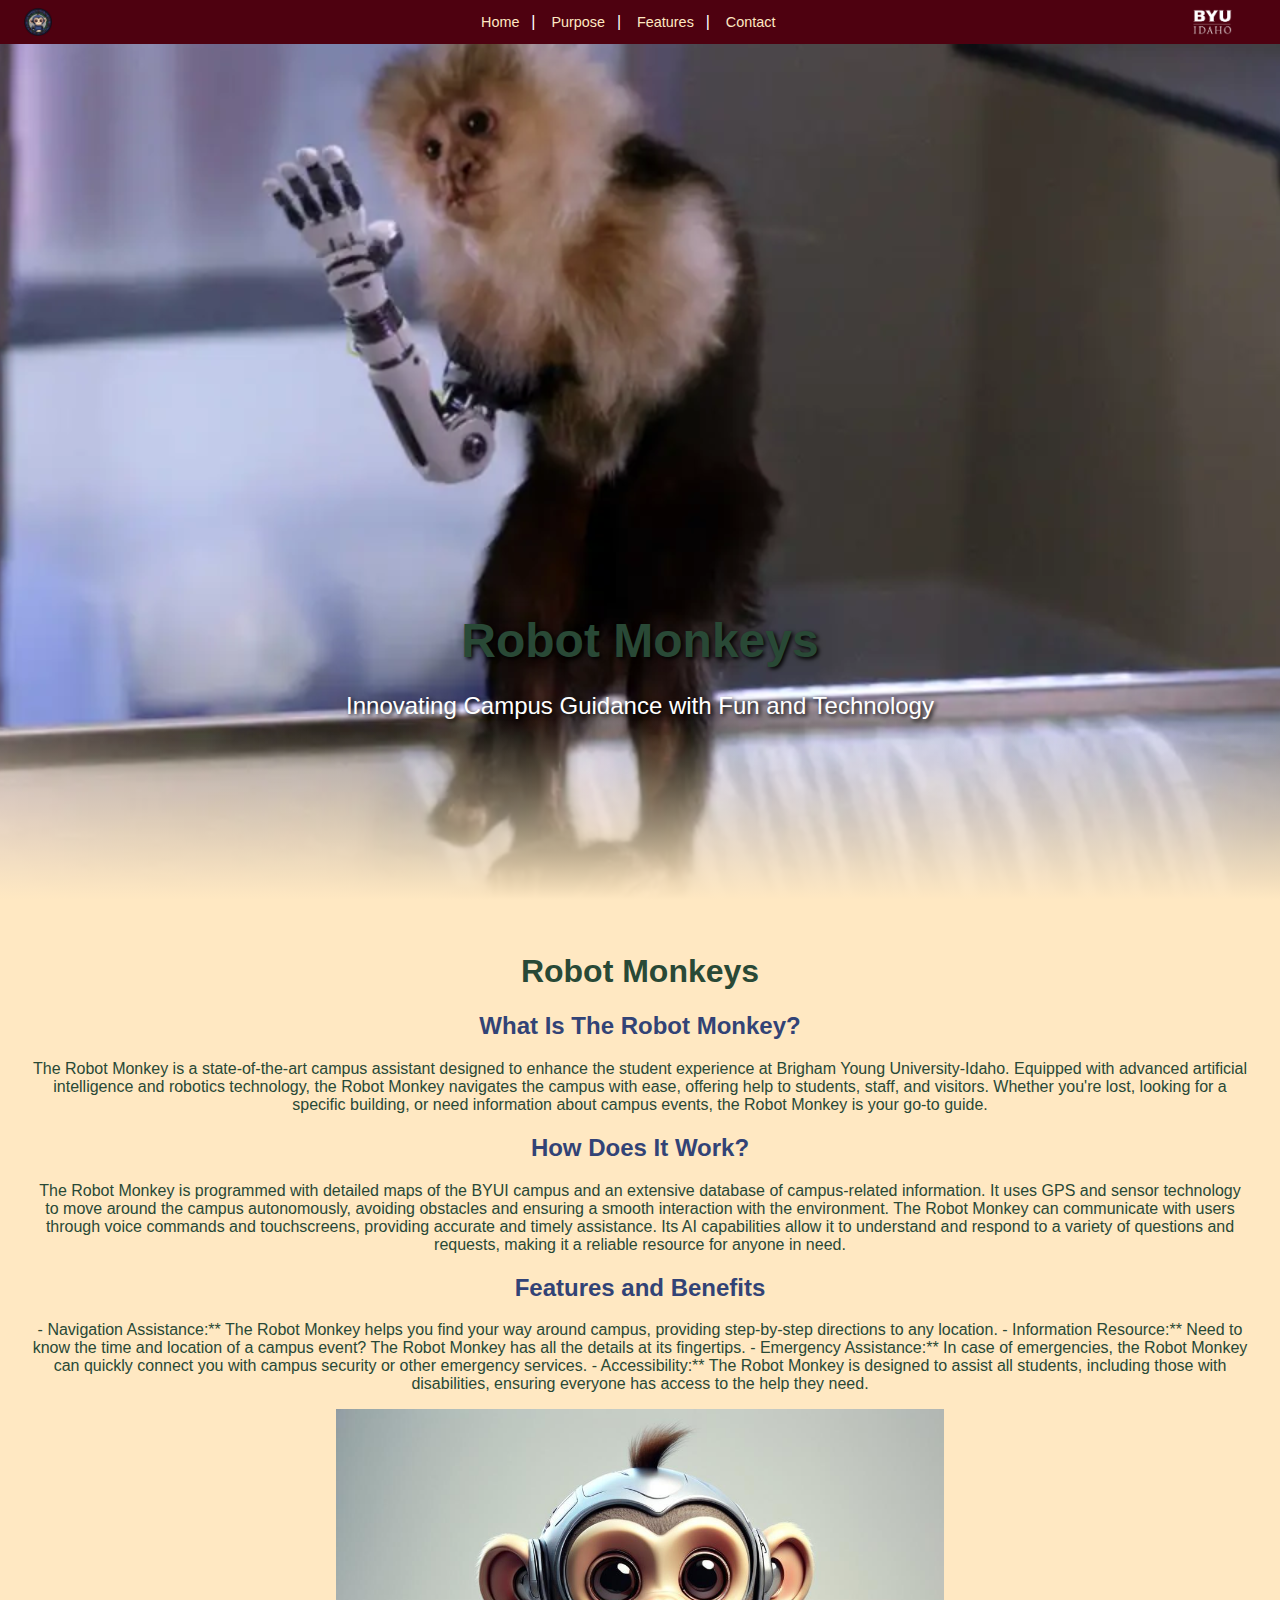
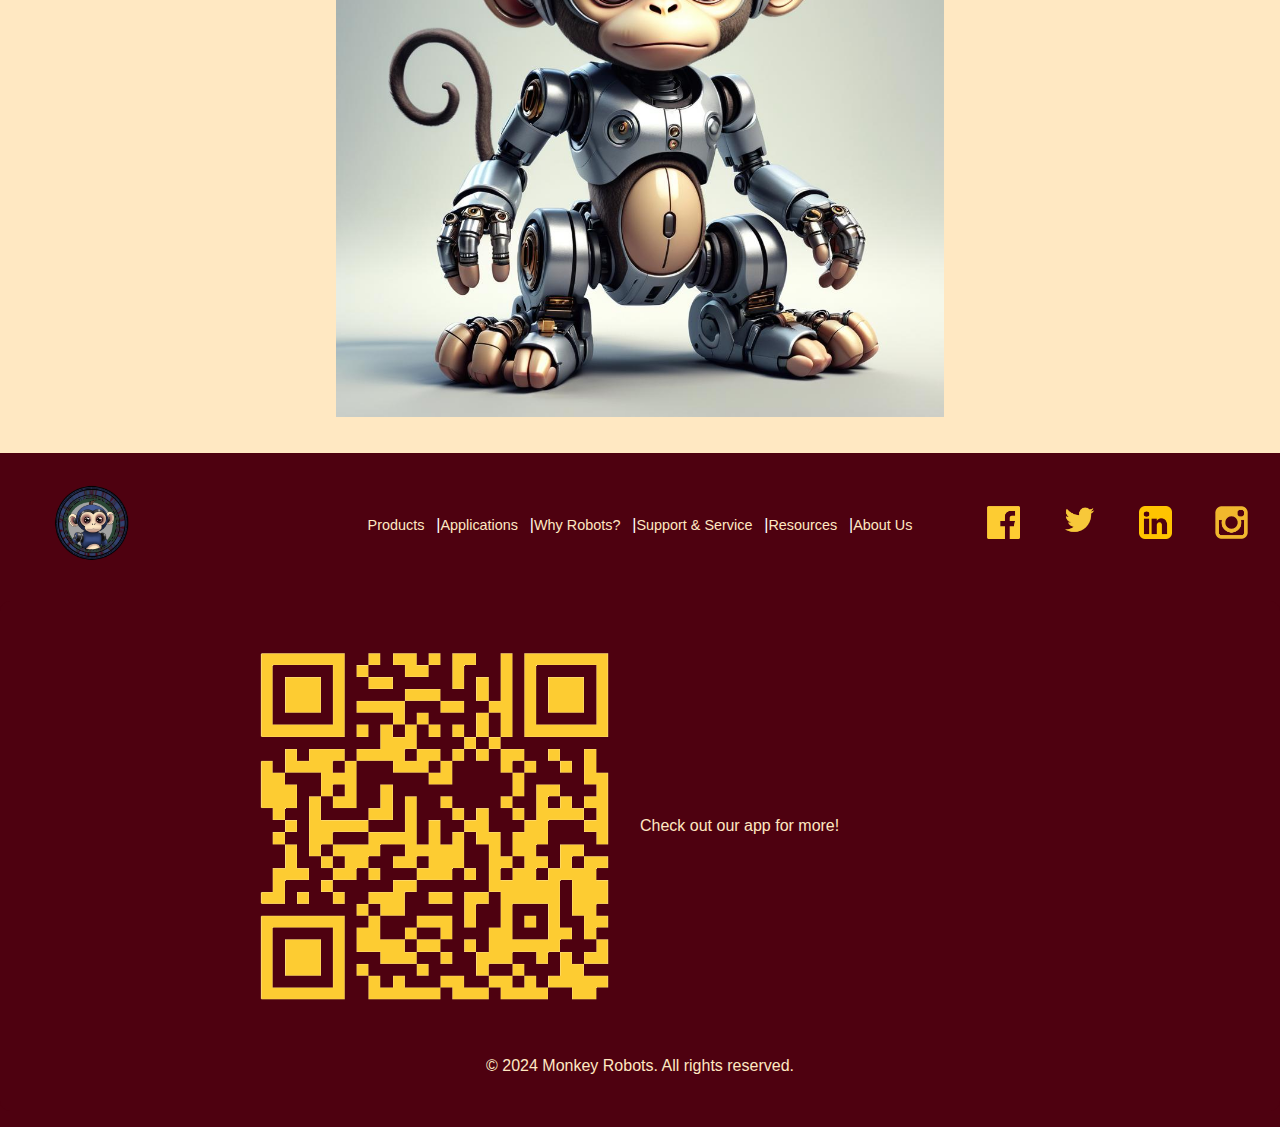
<file: index.html>
<!DOCTYPE html>
<html lang="en">

<head>
    <meta charset="UTF-8">
    <meta name="viewport" content="width=device-width, initial-scale=1.0">
    <title>Robot Monkeys - Home Page</title>
    <link rel="stylesheet" href="base.css">
    <link rel="stylesheet" href="heading.css">
</head>

<body>
    <header>
        <div class="top-bar">
            <div class="logo-container">
                <img src="images/robot_monkeys.jpeg" alt="Company Logo" class="logo">
            </div>
            <nav>
                <ul>
                    <li><a href="index.html">Home</a></li>
                    <li><a href="purpose.html">Purpose</a></li>
                    <li><a href="features.html">Features</a></li>
                    <li><a href="Contacting.html">Contact</a></li>
                </ul>
            </nav>
            <div class="logo-container">
                <img src="images/byui.png" alt="BYU-I Logo" class="logo">
            </div>
        </div>
        <div class="header-image">
            <div class="header-text">
                <h1>Robot Monkeys</h1>
                <p>Innovating Campus Guidance with Fun and Technology</p>
            </div>
        </div>
    </header>
    <main>
        <h1 class="home-heading-text">Robot Monkeys</h1>
        <div class="paragraph-text">
            <h2 class="para-1">What Is The Robot Monkey?</h2>
            <p>The Robot Monkey is a state-of-the-art campus assistant designed to enhance the student experience at
                Brigham Young University-Idaho. Equipped with advanced artificial intelligence and robotics technology,
                the Robot Monkey navigates the campus with ease, offering help to students, staff, and visitors. Whether
                you're lost, looking for a specific building, or need information about campus events, the Robot Monkey
                is your go-to guide.</p>

            <h2 class="para-2">How Does It Work?</h2>

            <p>The Robot Monkey is programmed with detailed maps of the BYUI campus and an extensive database of
                campus-related information. It uses GPS and sensor technology to move around the campus autonomously,
                avoiding obstacles and ensuring a smooth interaction with the environment. The Robot Monkey can
                communicate with users through voice commands and touchscreens, providing accurate and timely
                assistance. Its AI capabilities allow it to understand and respond to a variety of questions and
                requests, making it a reliable resource for anyone in need.</p>

            <h2 class="para-3">Features and Benefits</h2>

            <p>- Navigation Assistance:** The Robot Monkey helps you find your way around campus, providing step-by-step
                directions to any location.
                - Information Resource:** Need to know the time and location of a campus event? The Robot Monkey has all
                the details at its fingertips.
                - Emergency Assistance:** In case of emergencies, the Robot Monkey can quickly connect you with campus
                security or other emergency services.
                - Accessibility:** The Robot Monkey is designed to assist all students, including those with
                disabilities, ensuring everyone has access to the help they need.</p>
        </div>
        <div>
            <img src="images/home_page_picture.jpg"
                alt="Picture of the robot monkey for the home page to allow people to visualize what it looks like.">
        </div>
    </main>

    <footer>
        <div class="footer-container">
            <div class="footer-logo">
                <a href="logo"><img src="images/robot_monkeys.jpeg" alt="Universal Robots"></a>
            </div>
            <nav class="footer-nav">
                <ul>
                    <li><a href="#">Products</a></li>
                    <li><a href="#">Applications</a></li>
                    <li><a href="#">Why Robots?</a></li>
                    <li><a href="#">Support & Service</a></li>
                    <li><a href="#">Resources</a></li>
                    <li><a href="#">About Us</a></li>
                </ul>
            </nav>
            <div class="social-media">
                <a href="#"><img src="images/facebook.png" alt="Facebook"></a>
                <a href="#"><img src="images/twitter.png" alt="Twitter"></a>
                <a href="#"><img src="images/linkedin.png" alt="LinkedIn"></a>
                <a href="#"><img src="images/instagram.png" alt="Instagram"></a>
            </div>
        </div>
        <div class="app-advertisement">
            <div class="app-content">
                <img src="images/qrcode.png" width="100">
                <p>Check out our app for more!</p>
            </div>
            <p class="copyright">&copy; 2024 Monkey Robots. All rights reserved.</p>
        </div>
    </footer>

</body>

</html>
</file>
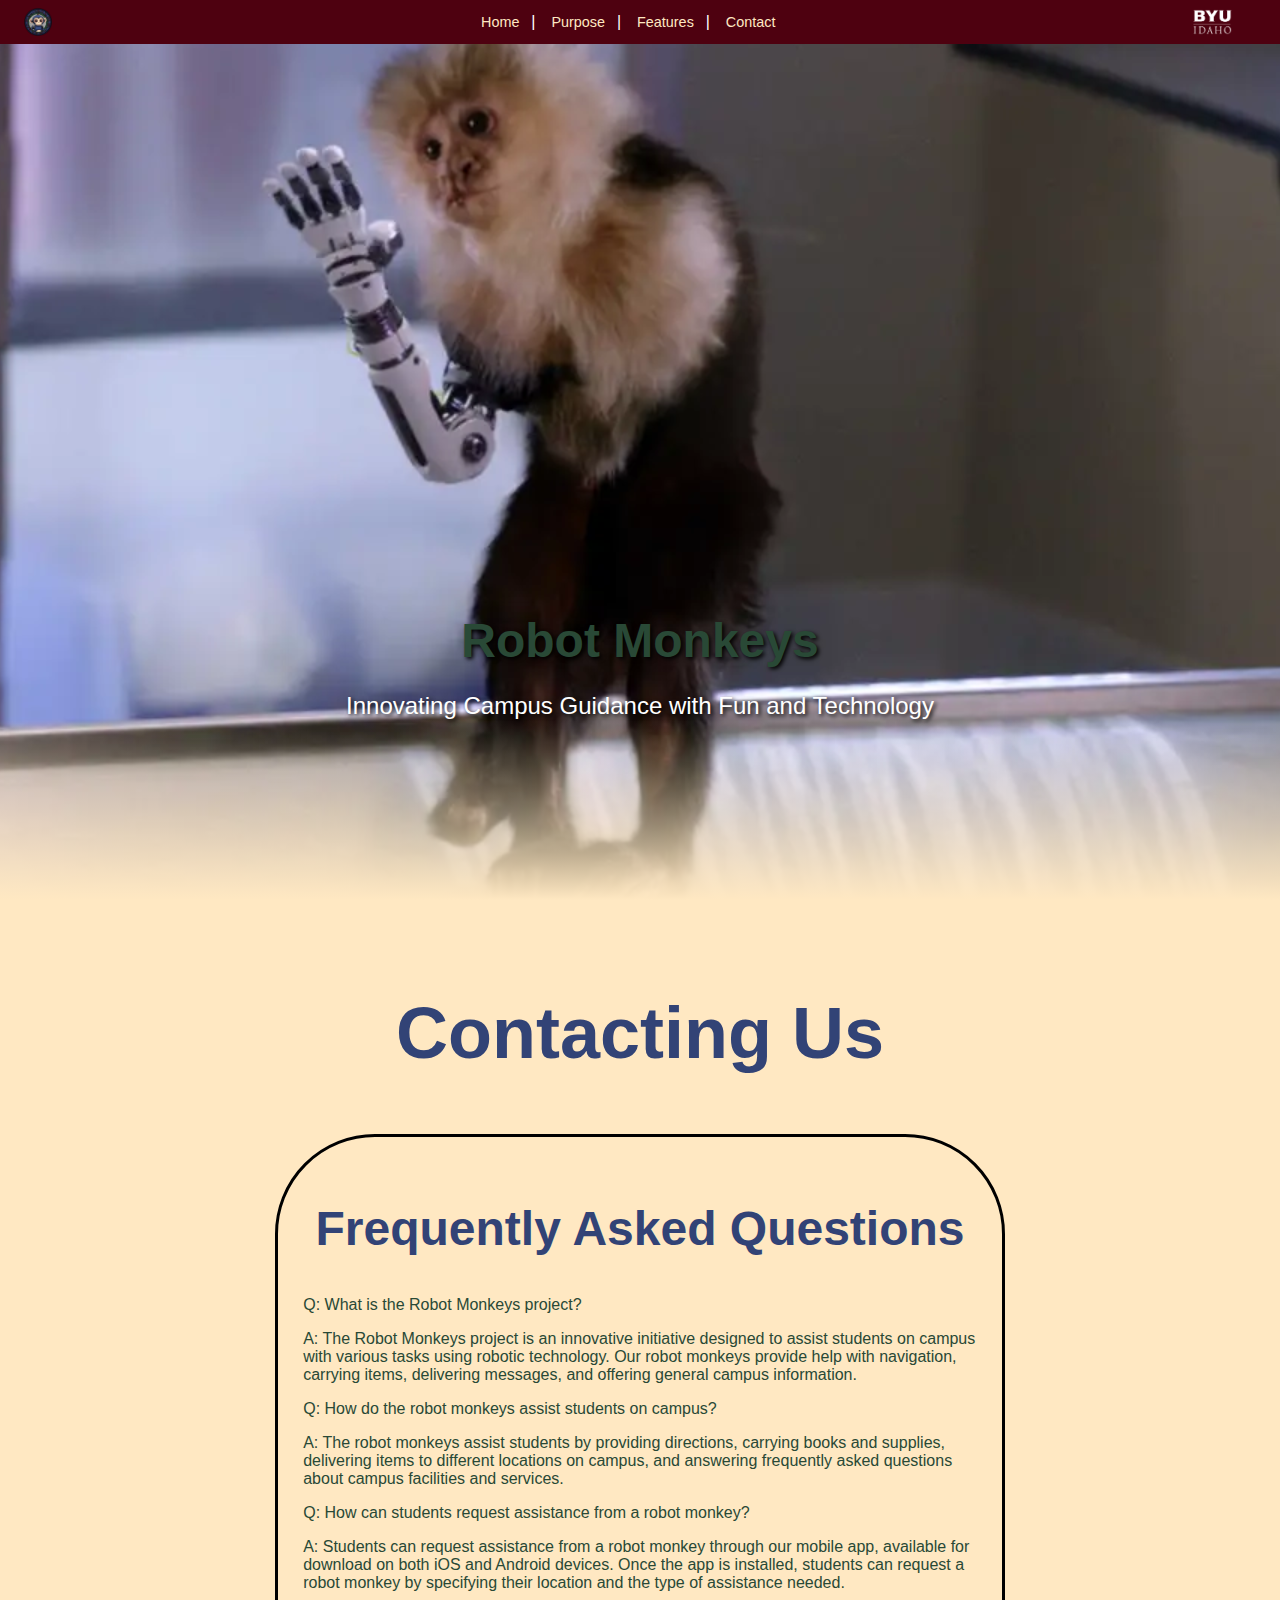
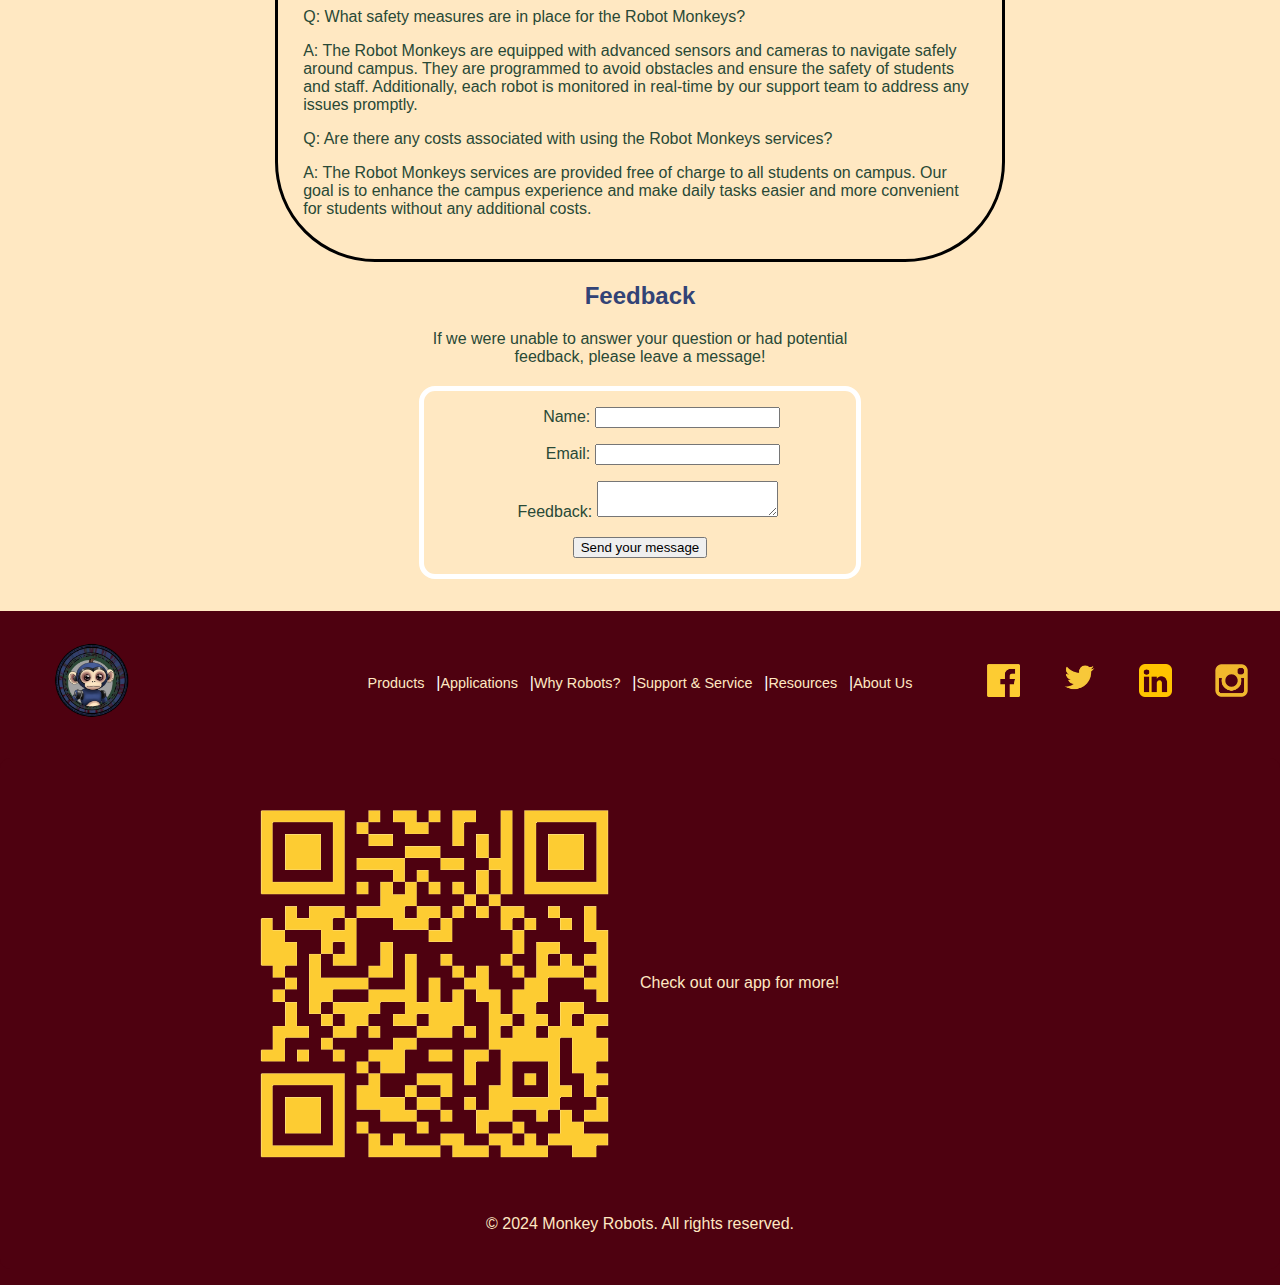
<file: Contacting.html>
<!DOCTYPE html>
<html lang="en">

<head>
  <meta charset="UTF-8">
  <meta name="viewport" content="width=device-width, initial-scale=1.0">
  <meta name="author" content="Owen Fairbanks">
  <meta name="description" content="CSE 170 - BYU-I - Spring 2024 - Robot Monkeys - Purpose">
  <link rel="stylesheet" href="base.css">
  <link rel="stylesheet" href="heading.css">
  <title>Robot Monkeys | Contacting Us</title>
</head>

<body>
  <header>
    <div class="top-bar">
      <div class="logo-container">
        <img src="images/robot_monkeys.jpeg" alt="Company Logo" class="logo">
      </div>
      <nav>
        <ul>
          <li><a href="index.html">Home</a></li>
          <li><a href="purpose.html">Purpose</a></li>
          <li><a href="features.html">Features</a></li>
          <li><a href="Contacting.html">Contact</a></li>
        </ul>
      </nav>
      <div class="logo-container">
        <img src="images/byui.png" alt="BYU-I Logo" class="logo">
      </div>
    </div>
    <div class="header-image">
      <div class="header-text">
        <h1>Robot Monkeys</h1>
        <p>Innovating Campus Guidance with Fun and Technology</p>
      </div>
    </div>
  </header>
  <main>
    <div class="contact-Title">
      <h2>Contacting Us</h2>
    </div>
    <div class="contact-FAQ">
      <h2>Frequently Asked Questions</h2> <!-- As many frequent questions we need answers for here -->
      <div class="contact-QnA">
        <p>Q: What is the Robot Monkeys project?</p>
        <p>A: The Robot Monkeys project is an innovative initiative designed
          to assist students on campus with various tasks using robotic technology. Our
          robot monkeys provide help with navigation, carrying items, delivering
          messages, and offering general campus information.</p>
        <p>Q: How do the robot monkeys assist students on campus?</p>
        <p>A: The robot monkeys assist students by providing directions,
          carrying books and supplies, delivering items to different locations on
          campus, and answering frequently asked questions about campus facilities and
          services.</p>
        <p>Q: How can students request assistance from a robot monkey?</p>
        <p>A: Students can request assistance from a robot monkey through our
          mobile app, available for download on both iOS and Android devices. Once the
          app is installed, students can request a robot monkey by specifying their
          location and the type of assistance needed.</p>
        <p>Q: What safety measures are in place for the Robot Monkeys?</p>
        <p>A: The Robot Monkeys are equipped with advanced sensors and cameras
          to navigate safely around campus. They are programmed to avoid obstacles and
          ensure the safety of students and staff. Additionally, each
          robot is monitored in real-time by our support team to address any issues
          promptly.</p>
        <p>Q: Are there any costs associated with using the Robot Monkeys services?</p>
        <p>A: The Robot Monkeys services are provided free of charge to all
          students on campus. Our goal is to enhance the campus experience and make
          daily tasks easier and more convenient for students without any additional costs.</p>
      </div>
    </div>
    <div class="contact-Contact">
      <h2>Feedback</h2>
      <p>If we were unable to answer your question or had potential feedback,
        please leave a message!
      </p>
      <div id="contact-feedback"></div>
      <form action="#" method="post">
        <ul>
          <li>
            <label for="name">Name:</label>
            <input type="text" id="name" name="user_name" />
          </li>
          <li>
            <label for="mail">Email:</label>
            <input type="email" id="mail" name="user_email" required />
          </li>
          <li>
            <label for="msg">Feedback:</label>
            <textarea id="msg" name="user_feedback"></textarea>
          </li>
          <li class="button">
            <button type="submit">Send your message</button>
          </li>
        </ul>
      </form>
    </div>
  </main>
  <footer>
    <div class="footer-container">
      <div class="footer-logo">
        <a href="logo"><img src="images/robot_monkeys.jpeg" alt="Universal Robots"></a>
      </div>
      <nav class="footer-nav">
        <ul>
          <li><a href="#">Products</a></li>
          <li><a href="#">Applications</a></li>
          <li><a href="#">Why Robots?</a></li>
          <li><a href="#">Support & Service</a></li>
          <li><a href="#">Resources</a></li>
          <li><a href="#">About Us</a></li>
        </ul>
      </nav>
      <div class="social-media">
        <a href="#"><img src="images/facebook.png" alt="Facebook"></a>
        <a href="#"><img src="images/twitter.png" alt="Twitter"></a>
        <a href="#"><img src="images/linkedin.png" alt="LinkedIn"></a>
        <a href="#"><img src="images/instagram.png" alt="Instagram"></a>
      </div>
    </div>
    <div class="app-advertisement">
      <div class="app-content">
        <img src="images/qrcode.png" width="100">
        <p>Check out our app for more!</p>
      </div>
      <p class="copyright">&copy; 2024 Monkey Robots. All rights reserved.</p>
    </div>
  </footer>
  <script>
    const feedbackElement = document.getElementById('feedback');
    const formElement = document.forms[0];
    formElement.addEventListener('submit', function (e) {
      e.preventDefault();
      feedbackElement.innerHTML = "Thank you for your feedback. We'll get back with you as soon as possible!";
      feedbackElement.style.display = "block";
      document.body.classList.toggle('moveDown');
    });
  </script>
</body>
</file>
<file: base.css>
:root {
    --text-color: black;
    --inv-text-color: #ffffff;
    --body-color: #FFE8C2;
    --card-color:#4E0110;
    --header-color:#324376;
    --nav-color: #294936;

    /* colors from content team
    #294936    Brunswick green
    #324376    Marian blue
    #ffffff    White
    #FFE8C2    Wheat
    #4E0110    Chocolate cosmos
    */
}

/* styles.css */
body {
    font-family: 'Roboto', Arial, sans-serif;
    margin: 0;
    padding: 0;
    color: #393E41;
    background-color: #D3D0CB;
}

header {
    position: relative;
    height: 100vh;
    /* Adjusted to cover the entire viewport height */
    overflow: hidden;
}

.top-bar {
    background-color: #1E2019;
    padding: 0.5em 0;
    position: absolute;
    top: 0;
    width: 100%;
    z-index: 2;
    display: flex;
    justify-content: space-between;
    align-items: center;
}

.logo-container {
    display: flex;
    align-items: center;
    margin: 0 1em;
}

.logo {
    max-height: 30px;
    margin: 0 0.5em;
}

nav ul {
    list-style-type: none;
    margin: 0;
    padding: 0;
    display: flex;
    justify-content: center;
    flex-grow: 1;
}

nav ul li {
    margin: 0 1em;
    position: relative;
}

nav ul li a {
    text-decoration: none;
    color: #E2C044;
    font-size: 0.9em;
    font-weight: 300;
}

nav ul li a:hover {
    color: #587B7F;
}

nav ul li::after {
    content: "|";
    color: white;
    position: absolute;
    right: -1em;
}

nav ul li:last-child::after {
    content: "";
}

.header-image {
    position: relative;
    width: 100%;
    height: 100%;
    background: url('images/monkey1.webp') no-repeat center center/cover;
    background-blend-mode: multiply;
    display: flex;
    flex-direction: column;
    justify-content: flex-end;
    /* Adjusted to align text at the bottom */
    align-items: center;
    text-align: center;
    color: #fff;
    overflow: hidden;
}

.header-image::after {
    content: '';
    position: absolute;
    bottom: 0;
    left: 0;
    width: 100%;
    height: 20%;
    /* Adjusted to control transparency gradient */
    background: linear-gradient(to bottom, rgba(30, 32, 25, 0), rgba(211, 208, 203, 1));
}

.header-text {
    position: relative;
    z-index: 1;
    margin-bottom: 20vh;
    /* Adjusted to create space for the header text */
}

.header-text h1 {
    font-size: 3em;
    margin: 0.5em 0;
    text-shadow: 2px 2px 4px #000;
    font-family: 'Orbitron', Arial, sans-serif;
}

.header-text p {
    font-size: 1.5em;
    margin: 0;
    text-shadow: 2px 2px 4px #000;
    font-family: 'Orbitron', Arial, sans-serif;
}

main {
    padding: 2em;
    text-align: center;
}

h1,
h2 {
    color: #393E41;
    font-family: 'Orbitron', Arial, sans-serif;
}

h2 {
    color: #587B7F;
}

footer {
    background-color: #1E2019;
    color: #E2C044;
    text-align: center;
    padding: 1em 0;
    position: relative;
    width: 100%;
}

.footer-container {
    display: flex;
    justify-content: space-between;
    align-items: center;
    padding: 1em;
}

.footer-logo {
    flex: 1;
    display: flex;
    justify-content: flex-start;
}

.footer-logo img {
    max-width: 100px;
}

.footer-nav {
    flex: 2;
    display: flex;
    justify-content: center;
}

.footer-nav ul {
    list-style-type: none;
    margin: 0;
    padding: 0;
    display: flex;
    flex-wrap: wrap;
    justify-content: center;
    text-align: center;
}

.footer-nav ul li {
    margin: 0 0.5em;
}

.footer-nav ul li a {
    text-decoration: none;
    color: #E2C044;
}

.footer-nav ul li a:hover {
    color: #587B7F;
}

.social-media {
    flex: 1;
    display: flex;
    justify-content: flex-end;
    gap: 10px;
    /* Add spacing between the icons */
}

.social-media a img {
    max-width: 50px;
    /* Increase the size of the icons */
    margin: 0 0.5em;
    transition: transform 0.3s ease;
}

.social-media a img:hover {
    transform: scale(1.1);
}

.app-advertisement {
    display: flex;
    flex-direction: column;
    align-items: center;
    justify-content: center;
    margin-top: 20px;
    /* Adjust as needed */
    padding: 20px;
    /* Adjust spacing */
    background-color: #1E2019;
    /* Background color for the footer */
    border-radius: 10px;
    /* Rounded corners for a professional look */
}

.app-advertisement .app-content {
    display: flex;
    align-items: center;
    margin-bottom: 10px;
    /* Adjust spacing between QR code and text */
}

.app-advertisement .qr-code {
    max-width: 100px;
    /* Adjust size of QR code image */
    margin-right: 10px;
    /* Add spacing between QR code and text */
}

body {
    background-color: var(--body-color);
    color: var(--text-color);
    font-family: "roboto", sans-serif;
}

/*Purpose Page*/
.purpose-intro{
    padding: 1rem;
    margin: 1rem;
}

.purpose-cards div {
    text-align: center;
    padding: 1rem;
    margin: 2rem;
    width: 300px;
}

.purpose-cards img {
    margin: 0.5rem;
}

@media screen and (min-width: 1000px){
    .purpose-cards div{
        display: grid;
        grid-template-columns: 1fr 1fr;
    }
}

/* Features page */
#features {
    margin: 0 100px;
    display: grid;
    grid-template-columns: 1fr 1fr;
    grid-gap: 2rem;
    font-size: larger;
}

header,
footer {
    grid-column: 1/-1;
}

#features div {
    align-content: center;
    justify-self: center;
    text-align: left;
}


img {
    width: 50%;
    justify-self: center;
}

#img1 {
    grid-column: 2;
}
/* End Features page */

/* Contact Us Page */
.contact-Title{
    text-align: center;
    font-size: 3em;
}
.contact-FAQ{
    border: solid black;
    border-radius: 100px;
    padding: 25px;
    margin-left: 20%;
    margin-right: 20%;
    text-align: center;
    font-size: 2em;
}
.contact-QnA{
    padding-top: 0;
    text-align: left;
    font-size: 1rem;
}
.contact-Contact{
    margin-left: 30%;
    margin-right: 30%;
}

form {
    /* Center the form on the page */
    margin: 20px auto 0 auto;
    width: 400px;
    /* Form outline */
    padding: 1em;
    border: 5px solid white;
    border-radius: 1em;
}
ul {
    list-style: none;
    padding: 0;
    margin: 0;
  }
  
form li + li {
    margin-top: 1em;
}
  
label {
    display: inline-block;
    width: 90px;
    text-align: right;
}
/* End of Contact Us Page */

body {
   font-family: 'Roboto', Arial, sans-serif;
   margin: 0;
   padding: 0;
   color: #294936; /* Brunswick Green */
   background-color: #FFE8C2; /* Wheat */
}

header {
   position: relative;
   height: 100vh;
   overflow: hidden;
}

.top-bar {
   background-color: #4E0110; /* Chocolate Cosmos */
   padding: 0.5em 0;
   position: absolute;
   top: 0;
   width: 100%;
   z-index: 2;
   display: flex;
   justify-content: space-between;
   align-items: center;
}

.logo-container {
   display: flex;
   align-items: center;
   margin: 0 1em;
}

.logo {
   max-height: 40px;
   margin: 0 0.5em;
}

nav ul {
   list-style-type: none;
   margin: 0;
   padding: 0;
   display: flex;
   justify-content: center;
   flex-grow: 1;
}

nav ul li {
   margin: 0 1em;
   position: relative;
}

nav ul li a {
   text-decoration: none;
   color: #FFE8C2; /* Wheat */
   font-size: 0.9em;
   font-weight: 300;
}

nav ul li a:hover {
   color: #324376; /* Marian Blue */
}

nav ul li::after {
   content: "|";
   color: #FFFFFF; /* White */
   position: absolute;
   right: -1em;
}

nav ul li:last-child::after {
   content: "";
}

.header-image {
   position: relative;
   width: 100%;
   height: 100%;
   background: url('images/monkey1.webp') no-repeat center center/cover;
   background-blend-mode: multiply;
   display: flex;
   flex-direction: column;
   justify-content: flex-end;
   align-items: center;
   text-align: center;
   color: #FFFFFF; /* White */
   overflow: hidden;
}

.header-image::after {
   content: '';
   position: absolute;
   bottom: 0;
   left: 0;
   width: 100%;
   height: 20%;
   background: linear-gradient(to bottom, rgba(78, 1, 16, 0), #FFE8C2); /* Chocolate Cosmos to Wheat */
}

.header-text {
   position: relative;
   z-index: 1;
   margin-bottom: 20vh;
}

.header-text h1 {
   font-size: 3em;
   margin: 0.5em 0;
   text-shadow: 2px 2px 4px #000;
   font-family: 'Orbitron', Arial, sans-serif;
}

.header-text p {
   font-size: 1.5em;
   margin: 0;
   text-shadow: 2px 2px 4px #000;
   font-family: 'Orbitron', Arial, sans-serif;
}

main {
   padding: 2em;
   text-align: center;
}

h1, h2 {
   color: #294936; /* Brunswick Green */
   font-family: 'Orbitron', Arial, sans-serif;
}

h2 {
   color: #324376; /* Marian Blue */
}

footer {
   background-color: #4E0110; /* Chocolate Cosmos */
   color: #FFE8C2; /* Wheat */
   text-align: center;
   padding: 1em 0;
   position: relative;
   width: 100%;
}

.footer-container {
   display: flex;
   justify-content: space-between;
   align-items: center;
   padding: 1em;
}

.footer-logo {
   flex: 1;
   display: flex;
   justify-content: flex-start;
}

.footer-logo img {
   max-width: 150px;
}

.footer-nav {
   flex: 2;
   display: flex;
   justify-content: center;
}

.footer-nav ul {
   list-style-type: none;
   margin: 0;
   padding: 0;
   display: flex;
   flex-wrap: wrap;
   justify-content: center;
   text-align: center;
}

.footer-nav ul li {
   margin: 0 0.5em;
}

.footer-nav ul li a {
   text-decoration: none;
   color: #FFE8C2; /* Wheat */
}

.footer-nav ul li a:hover {
   color: #324376; /* Marian Blue */
}

.social-media {
    flex: 1;
    display: flex;
    justify-content: flex-end;
    gap: 10px; /* Add spacing between the icons */
}

.social-media a img {
    max-width: 50px; /* Increase the size of the icons */
    margin: 0 0.5em;
    transition: transform 0.3s ease;
}

.social-media a img:hover {
    transform: scale(1.1);
}

.app-advertisement {
   display: flex;
   flex-direction: column;
   align-items: center;
   justify-content: center;
   margin-top: 20px; /* Adjust as needed */
   padding: 20px; /* Adjust spacing */
   background-color: #4E0110; /* Chocolate Cosmos */
   border-radius: 10px; /* Rounded corners for a professional look */
}

.app-advertisement .app-content {
   display: flex;
   align-items: center;
   margin-bottom: 10px; /* Adjust spacing between QR code and text */
}

.app-advertisement .qr-code {
   max-width: 100px; /* Adjust size of QR code image */
   margin-right: 10px; /* Add spacing between QR code and text */
}
</file>
<file: heading.css>
body {
   font-family: 'Roboto', Arial, sans-serif;
   margin: 0;
   padding: 0;
   color: #294936;
   /* Brunswick Green */
   background-color: #FFE8C2;
   /* Wheat */
}

header {
   position: relative;
   height: 100vh;
   overflow: hidden;
}

.top-bar {
   background-color: #4E0110;
   /* Chocolate Cosmos */
   padding: 0.5em 0;
   position: absolute;
   top: 0;
   width: 100%;
   z-index: 2;
   display: flex;
   justify-content: space-between;
   align-items: center;
}

.logo-container {
   display: flex;
   align-items: center;
   margin: 0 1em;
}

.logo {
   max-height: 40px;
   margin: 0 0.5em;
}

nav ul {
   list-style-type: none;
   margin: 0;
   padding: 0;
   display: flex;
   justify-content: center;
   flex-grow: 1;
}

nav ul li {
   margin: 0 1em;
   position: relative;
}

nav ul li a {
   text-decoration: none;
   color: #FFE8C2;
   /* Wheat */
   font-size: 0.9em;
   font-weight: 300;
}

nav ul li a:hover {
   color: #324376;
   /* Marian Blue */
}

nav ul li::after {
   content: "|";
   color: #FFFFFF;
   /* White */
   position: absolute;
   right: -1em;
}

nav ul li:last-child::after {
   content: "";
}

.header-image {
   position: relative;
   width: 100%;
   height: 100%;
   background: url('images/monkey1.webp') no-repeat center center/cover;
   background-blend-mode: multiply;
   display: flex;
   flex-direction: column;
   justify-content: flex-end;
   align-items: center;
   text-align: center;
   color: #FFFFFF;
   /* White */
   overflow: hidden;
}

.header-image::after {
   content: '';
   position: absolute;
   bottom: 0;
   left: 0;
   width: 100%;
   height: 20%;
   background: linear-gradient(to bottom, rgba(78, 1, 16, 0), #FFE8C2);
   /* Chocolate Cosmos to Wheat */
}

.header-text {
   position: relative;
   z-index: 1;
   margin-bottom: 20vh;
}

.header-text h1 {
   font-size: 3em;
   margin: 0.5em 0;
   text-shadow: 2px 2px 4px #000;
   font-family: 'Orbitron', Arial, sans-serif;
}

.header-text p {
   font-size: 1.5em;
   margin: 0;
   text-shadow: 2px 2px 4px #000;
   font-family: 'Orbitron', Arial, sans-serif;
}

main {
   padding: 2em;
   text-align: center;
}

h1,
h2 {
   color: #294936;
   /* Brunswick Green */
   font-family: 'Orbitron', Arial, sans-serif;
}

h2 {
   color: #324376;
   /* Marian Blue */
}

footer {
   background-color: #4E0110;
   /* Chocolate Cosmos */
   color: #FFE8C2;
   /* Wheat */
   text-align: center;
   padding: 1em 0;
   position: relative;
   width: 100%;
}

.footer-container {
   display: flex;
   justify-content: space-between;
   align-items: center;
   padding: 1em;
}

.footer-logo {
   flex: 1;
   display: flex;
   justify-content: flex-start;
}

.footer-logo img {
   max-width: 150px;
}

.footer-nav {
   flex: 2;
   display: flex;
   justify-content: center;
}

.footer-nav ul {
   list-style-type: none;
   margin: 0;
   padding: 0;
   display: flex;
   flex-wrap: wrap;
   justify-content: center;
   text-align: center;
}

.footer-nav ul li {
   margin: 0 0.5em;
}

.footer-nav ul li a {
   text-decoration: none;
   color: #FFE8C2;
   /* Wheat */
}

.footer-nav ul li a:hover {
   color: #324376;
   /* Marian Blue */
}

.social-media {
   flex: 1;
   display: flex;
   justify-content: flex-end;
   gap: 10px;
   /* Add spacing between the icons */
}

.social-media a img {
   max-width: 50px;
   /* Increase the size of the icons */
   margin: 0 0.5em;
   transition: transform 0.3s ease;
}

.social-media a img:hover {
   transform: scale(1.1);
}

.app-advertisement {
   display: flex;
   flex-direction: column;
   align-items: center;
   justify-content: center;
   margin-top: 20px;
   /* Adjust as needed */
   padding: 20px;
   /* Adjust spacing */
   background-color: #4E0110;
   /* Chocolate Cosmos */
   border-radius: 10px;
   /* Rounded corners for a professional look */
}

.app-advertisement .app-content {
   display: flex;
   align-items: center;
   margin-bottom: 10px;
   /* Adjust spacing between QR code and text */
}

.app-advertisement .qr-code {
   max-width: 100px;
   /* Adjust size of QR code image */
   margin-right: 10px;
   /* Add spacing between QR code and text */
}
</file>
